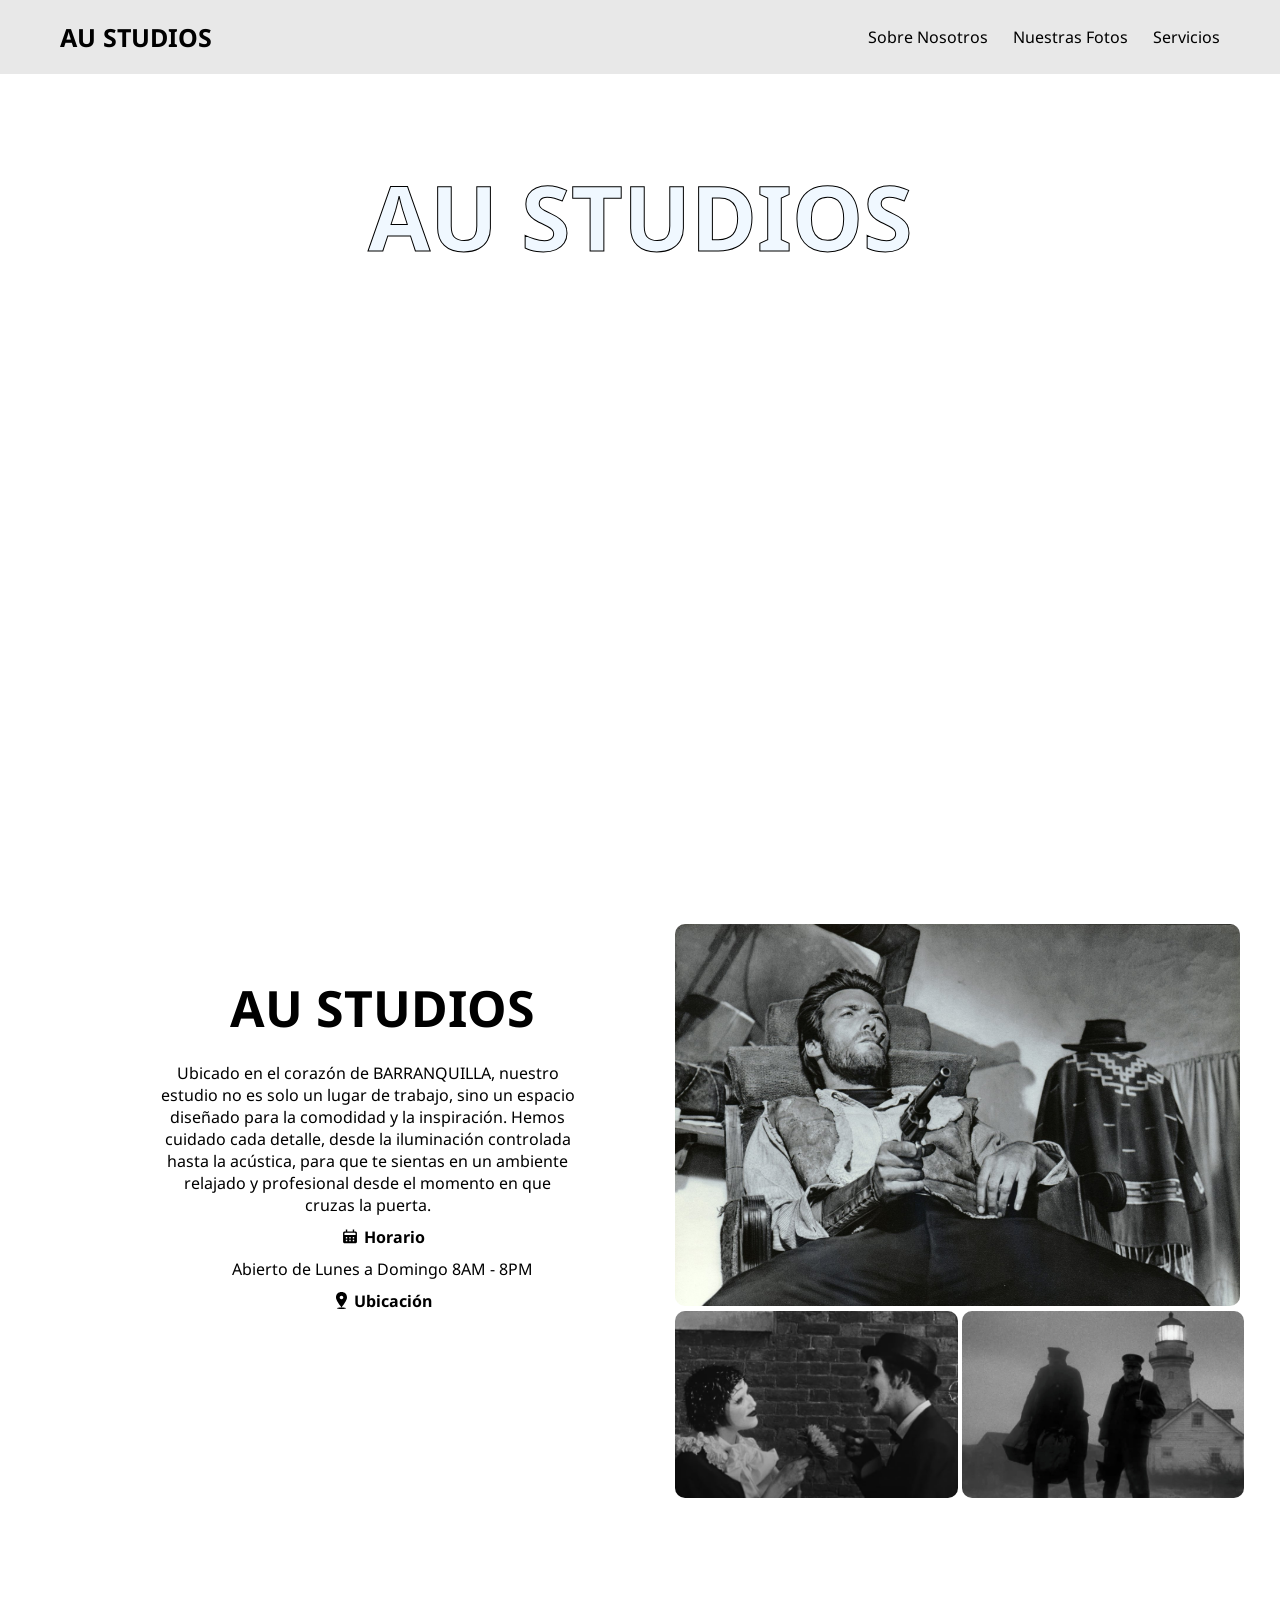
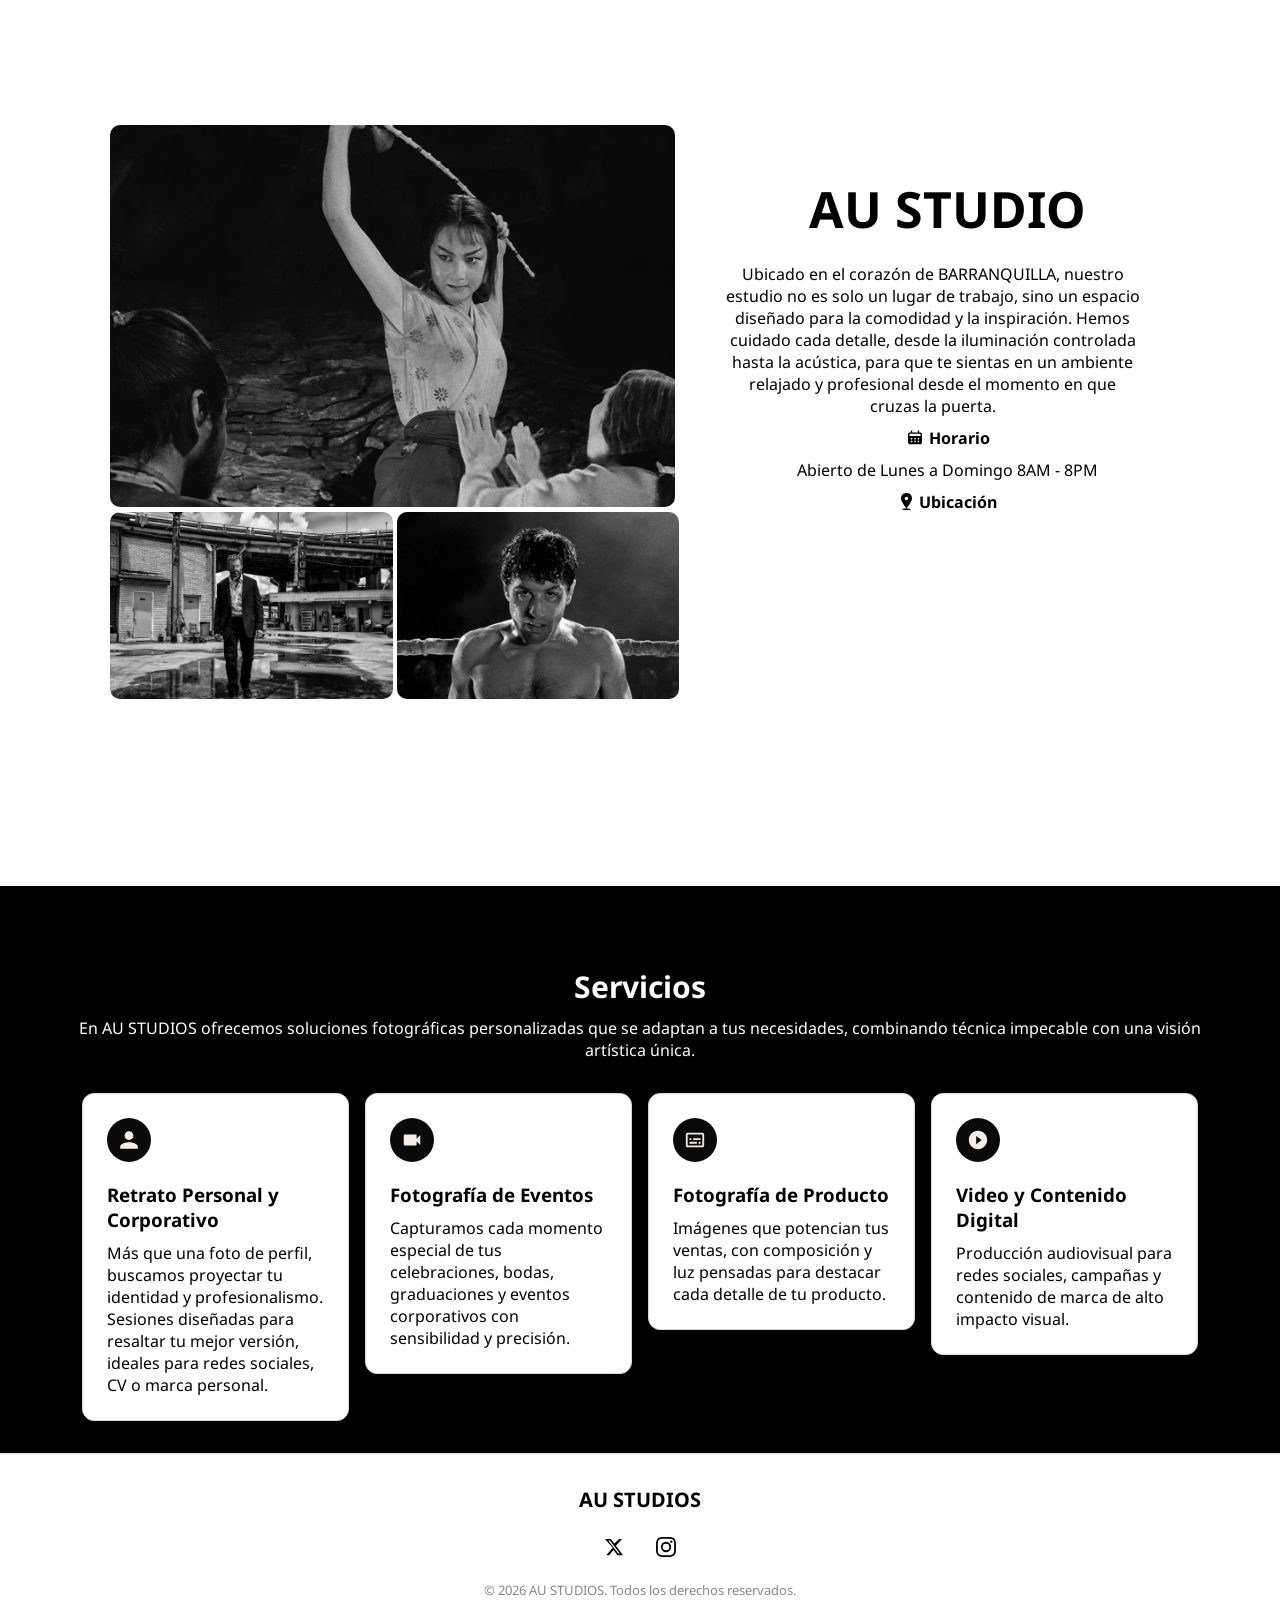
<file: index.html>
<!DOCTYPE html>
<html lang="es">

<head>
    <meta charset="UTF-8">
    <meta name="viewport" content="width=device-width, initial-scale=1.0">
    <title>AU STUDIOS</title>
    <link rel="preconnect" href="https://fonts.googleapis.com">
    <link rel="preconnect" href="https://fonts.gstatic.com" crossorigin>
    <link
        href="https://fonts.googleapis.com/css2?family=Cascadia+Mono:ital,wght@0,200..700;1,200..700&family=Miranda+Sans:ital,wght@0,400..700;1,400..700&family=Noto+Sans:ital,wght@0,100..900;1,100..900&display=swap"
        rel="stylesheet">
    <link rel="stylesheet" href="index.css">
    <link rel="shortcut icon" href="img/iconau.png" type="image/x-icon">
</head>

<body>
    <!-- este es el menu navegador de la página -->
    <header class="top-nave">
        <div class="logo">
            <a href="index.html"><b>AU STUDIOS</b></a>
        </div>
        <div class="menu">
            <a href="https://www.instagram.com/camillemarrugo/" target="_blank">Sobre Nosotros</a>
            <a href="gallery.html" target="_blank">Nuestras Fotos</a>
            <a href="#servicios">Servicios</a>
        </div>
    </header>
    <main>
        <div class="landing-page">
            <h1>AU STUDIOS</h1>
            <p>La fotografía es más que solo apretar un botón; es el arte de detener el tiempo y preservar la esencia de
                un instante. Mi misión es transformar tus historias, emociones y proyectos en imágenes que hablen por sí
                solas.</p>
        </div>

        <section class="info-section"> <!--  es un elemento semántico que agrupa contenido relacionado temáticamente -->
            <aside> <!-- aside es como una barra lateral, como una caja de información -->
                <div class="info-view">
                    <h2>AU STUDIOS</h2>
                    <p class="parraf">Ubicado en el corazón de BARRANQUILLA, nuestro estudio no es solo un
                        lugar de trabajo, sino un espacio diseñado para la comodidad y la inspiración. Hemos cuidado
                        cada
                        detalle, desde la iluminación controlada hasta la acústica, para que te sientas en un ambiente
                        relajado y profesional desde el momento en que cruzas la puerta.</p>

                    <p class="time-info">
                        <svg class="time-img" height="20px" version="1.1" viewBox="0 0 24 24" width="24px"
                            xmlns="http://www.w3.org/2000/svg" xmlns:xlink="http://www.w3.org/1999/xlink">
                            <title />
                            <g fill="none" fill-rule="evenodd" id="calendar" stroke="none" stroke-width="1">
                                <path
                                    d="M8,2 L8,5 L16,5 L16,2 L18,2 L18,5 L19.4361148,5 C20.3276335,5 20.6509198,5.09282561 20.9768457,5.2671327 C21.3027716,5.4414398 21.5585602,5.69722837 21.7328673,6.0231543 C21.9071744,6.34908022 22,6.67236646 22,7.5638852 L22,19.4361148 C22,20.3276335 21.9071744,20.6509198 21.7328673,20.9768457 C21.5585602,21.3027716 21.3027716,21.5585602 20.9768457,21.7328673 C20.6509198,21.9071744 20.3276335,22 19.4361148,22 L4.5638852,22 C3.67236646,22 3.34908022,21.9071744 3.0231543,21.7328673 C2.69722837,21.5585602 2.4414398,21.3027716 2.2671327,20.9768457 C2.10623385,20.675991 2.014763,20.3773855 2.00164263,19.6320228 L2,7.5638852 C2,6.67236646 2.09282561,6.34908022 2.2671327,6.0231543 C2.4414398,5.69722837 2.69722837,5.4414398 3.0231543,5.2671327 C3.324009,5.10623385 3.6226145,5.014763 4.36797723,5.00164263 L6,5 L6,2 L8,2 Z M18,17 L16,17 L16,19 L18,19 L18,17 Z M13,17 L11,17 L11,19 L13,19 L13,17 Z M8,17 L6,17 L6,19 L8,19 L8,17 Z M18,13 L16,13 L16,15 L18,15 L18,13 Z M13,13 L11,13 L11,15 L13,15 L13,13 Z M8,13 L6,13 L6,15 L8,15 L8,13 Z M19,7 L5,7 C4.44771525,7 4,7.44771525 4,8 L4,8 L4,10 L20,10 L20,8 C20,7.44771525 19.5522847,7 19,7 L19,7 Z"
                                    fill="#000000" fill-rule="nonzero" id="Combined-Shape2" />
                            </g>
                        </svg>
                        <b> Horario</b>
                    </p>
                    <p>Abierto de Lunes a Domingo 8AM - 8PM</p>
                    <p class="time-info">
                        <svg class="time-img2" enable-background="new 0 0 64 64" version="1.1" viewBox="0 0 64 64"
                            xml:space="preserve" xmlns="http://www.w3.org/2000/svg"
                            xmlns:xlink="http://www.w3.org/1999/xlink">
                            <g id="Glyph">
                                <path
                                    d="M52.708,20.849C52.708,8.185,44.584,0,32,0S11.292,8.185,11.292,20.849c0,10.556,16.311,31.747,18.175,34.118l2.278,2.928   c-9.542,0.025-17.237,1.38-17.237,3.051c0,1.686,7.836,3.053,17.502,3.053s17.502-1.367,17.502-3.053   c0-1.672-7.704-3.028-17.255-3.051l2.292-2.928C36.396,52.581,52.708,31.39,52.708,20.849z M25.294,20.835   c0-3.604,3.002-6.526,6.706-6.526c3.704,0,6.706,2.922,6.706,6.526S35.704,27.361,32,27.361   C28.296,27.361,25.294,24.439,25.294,20.835z"
                                    fill="#000000" />
                            </g>
                        </svg>
                        <b> Ubicación</b>
                    </p>
                    <div class="map-container"><iframe
                            src="https://www.google.com/maps/embed?pb=!1m18!1m12!1m3!1d3916.66645380949!2d-74.7806633!3d10.9885293!2m3!1f0!2f0!3f0!3m2!1i1024!2i768!4f13.1!3m3!1m2!1s0x8ef42d0025832995%3A0x6ee5ef55547f7da6!2sRiwi!5e0!3m2!1ses!2sus!4v1775830028998!5m2!1ses!2sus"
                            width="122" height="210" style="border:0;" allowfullscreen="" loading="lazy"
                            referrerpolicy="no-referrer-when-downgrade"></iframe></div>

                </div>
            </aside>
            <article>
                <div class="imgs-info">
                    <img class="img1" src="img/img1.jpg" alt="Clint Eastwood in For A Few Dollars More">
                    <div class="img-down">
                        <img class="img2" src="img/img2.jpg" alt="the 1975 in I'm in love with you">
                        <img class="img3" src="img/img3.jpg" alt="The Lighthouse (2019)">
                    </div>
                </div>
            </article>

        </section>
        <section class="info-section">
            <aside class="aside-2">
                <div class="imgs-info2">
                    <img class="img1" src="img/img4.jpg" alt="Akira Kurosawa: The Hidden Fortress">
                    <div class="img-down">
                        <img class="img2" src="img/img5.jpg" alt="Logan: Wolverine">
                        <img class="img3" src="img/img6.jpg" alt="Raging Bull">
                    </div>
                </div>
            </aside>
            <article>
                <div class="info-view">
                    <h2>AU STUDIO</h2>
                    <p class="parraf">Ubicado en el corazón de BARRANQUILLA, nuestro estudio no es solo un
                        lugar de trabajo, sino un espacio diseñado para la comodidad y la inspiración. Hemos cuidado
                        cada
                        detalle, desde la iluminación controlada hasta la acústica, para que te sientas en un ambiente
                        relajado y profesional desde el momento en que cruzas la puerta.</p>

                    <p class="time-info">
                        <svg class="time-img" height="20px" version="1.1" viewBox="0 0 24 24" width="24px"
                            xmlns="http://www.w3.org/2000/svg" xmlns:xlink="http://www.w3.org/1999/xlink">
                            <title />
                            <g fill="none" fill-rule="evenodd" id="calendar2" stroke="none" stroke-width="1">
                                <path
                                    d="M8,2 L8,5 L16,5 L16,2 L18,2 L18,5 L19.4361148,5 C20.3276335,5 20.6509198,5.09282561 20.9768457,5.2671327 C21.3027716,5.4414398 21.5585602,5.69722837 21.7328673,6.0231543 C21.9071744,6.34908022 22,6.67236646 22,7.5638852 L22,19.4361148 C22,20.3276335 21.9071744,20.6509198 21.7328673,20.9768457 C21.5585602,21.3027716 21.3027716,21.5585602 20.9768457,21.7328673 C20.6509198,21.9071744 20.3276335,22 19.4361148,22 L4.5638852,22 C3.67236646,22 3.34908022,21.9071744 3.0231543,21.7328673 C2.69722837,21.5585602 2.4414398,21.3027716 2.2671327,20.9768457 C2.10623385,20.675991 2.014763,20.3773855 2.00164263,19.6320228 L2,7.5638852 C2,6.67236646 2.09282561,6.34908022 2.2671327,6.0231543 C2.4414398,5.69722837 2.69722837,5.4414398 3.0231543,5.2671327 C3.324009,5.10623385 3.6226145,5.014763 4.36797723,5.00164263 L6,5 L6,2 L8,2 Z M18,17 L16,17 L16,19 L18,19 L18,17 Z M13,17 L11,17 L11,19 L13,19 L13,17 Z M8,17 L6,17 L6,19 L8,19 L8,17 Z M18,13 L16,13 L16,15 L18,15 L18,13 Z M13,13 L11,13 L11,15 L13,15 L13,13 Z M8,13 L6,13 L6,15 L8,15 L8,13 Z M19,7 L5,7 C4.44771525,7 4,7.44771525 4,8 L4,8 L4,10 L20,10 L20,8 C20,7.44771525 19.5522847,7 19,7 L19,7 Z"
                                    fill="#000000" fill-rule="nonzero" id="Combined-Shape" />
                            </g>
                        </svg>
                        <b> Horario</b>
                    </p>
                    <p>Abierto de Lunes a Domingo 8AM - 8PM</p>

                    <p class="time-info">
                        <svg class="time-img2" enable-background="new 0 0 64 64" version="1.1" viewBox="0 0 64 64"
                            xml:space="preserve" xmlns="http://www.w3.org/2000/svg"
                            xmlns:xlink="http://www.w3.org/1999/xlink">
                            <g id="Glyph2">
                                <path
                                    d="M52.708,20.849C52.708,8.185,44.584,0,32,0S11.292,8.185,11.292,20.849c0,10.556,16.311,31.747,18.175,34.118l2.278,2.928   c-9.542,0.025-17.237,1.38-17.237,3.051c0,1.686,7.836,3.053,17.502,3.053s17.502-1.367,17.502-3.053   c0-1.672-7.704-3.028-17.255-3.051l2.292-2.928C36.396,52.581,52.708,31.39,52.708,20.849z M25.294,20.835   c0-3.604,3.002-6.526,6.706-6.526c3.704,0,6.706,2.922,6.706,6.526S35.704,27.361,32,27.361   C28.296,27.361,25.294,24.439,25.294,20.835z"
                                    fill="#000000" />
                            </g>
                        </svg>
                        <b> Ubicación</b>
                    </p>
                    <div class="map-container"><iframe
                            src="https://www.google.com/maps/embed?pb=!1m18!1m12!1m3!1d3916.66645380949!2d-74.7806633!3d10.9885293!2m3!1f0!2f0!3f0!3m2!1i1024!2i768!4f13.1!3m3!1m2!1s0x8ef42d0025832995%3A0x6ee5ef55547f7da6!2sRiwi!5e0!3m2!1ses!2sus!4v1775830028998!5m2!1ses!2sus"
                            width="122" height="210" style="border:0;" allowfullscreen="" loading="lazy"
                            referrerpolicy="no-referrer-when-downgrade"></iframe></div>
                </div>
            </article>
        </section>
        <section class="servicios" id="servicios">
            <div class="servi-header">
                <h2>Servicios</h2>
                <p>En AU STUDIOS ofrecemos soluciones fotográficas personalizadas que se adaptan a tus necesidades,
                    combinando técnica impecable con una visión artística única.</p>
            </div>
            <div class="header-grid">
                <div>
                    <div class="servi-card">
                        <div class="servi-icon">
                            <svg viewBox="0 0 24 24" xmlns="http://www.w3.org/2000/svg">
                                <path
                                    d="M12 12c2.7 0 4.8-2.1 4.8-4.8S14.7 2.4 12 2.4 7.2 4.5 7.2 7.2 9.3 12 12 12zm0 2.4c-3.2 0-9.6 1.6-9.6 4.8v2.4h19.2v-2.4c0-3.2-6.4-4.8-9.6-4.8z" />
                            </svg>
                        </div>
                        <h3>Retrato Personal y Corporativo</h3>
                        <p>Más que una foto de perfil, buscamos proyectar tu identidad y profesionalismo. Sesiones
                            diseñadas para resaltar tu mejor versión, ideales para redes sociales, CV o marca personal.
                        </p>
                    </div>
                </div>
                <div>
                    <div class="servi-card">
                        <div class="servi-icon">
                            <svg viewBox="0 0 24 24" xmlns="http://www.w3.org/2000/svg">
                                <path
                                    d="M17 10.5V7c0-.55-.45-1-1-1H4c-.55 0-1 .45-1 1v10c0 .55.45 1 1 1h12c.55 0 1-.45 1-1v-3.5l4 4v-11l-4 4z" />
                            </svg>
                        </div>
                        <h3>Fotografía de Eventos</h3>
                        <p>Capturamos cada momento especial de tus celebraciones, bodas, graduaciones y eventos
                            corporativos con sensibilidad y precisión.</p>
                    </div>

                </div>
                <div>
                    <div class="servi-card">
                        <div class="servi-icon">
                            <svg viewBox="0 0 24 24" xmlns="http://www.w3.org/2000/svg">
                                <path
                                    d="M20 4H4c-1.1 0-2 .9-2 2v12c0 1.1.9 2 2 2h16c1.1 0 2-.9 2-2V6c0-1.1-.9-2-2-2zm0 14H4V6h16v12zM6 10h2v2H6zm0 4h8v2H6zm10 0h2v2h-2zm-6-4h8v2h-8z" />
                            </svg>
                        </div>
                        <h3>Fotografía de Producto</h3>
                        <p>Imágenes que potencian tus ventas, con composición y luz pensadas para destacar cada detalle
                            de tu producto.</p>
                    </div>

                </div>
                <div>
                    <div class="servi-card">
                        <div class="servi-icon">
                            <svg viewBox="0 0 24 24" xmlns="http://www.w3.org/2000/svg">
                                <path
                                    d="M12 2C6.48 2 2 6.48 2 12s4.48 10 10 10 10-4.48 10-10S17.52 2 12 2zm-2 14.5v-9l6 4.5-6 4.5z" />
                            </svg>
                        </div>
                        <h3>Video y Contenido Digital</h3>
                        <p>Producción audiovisual para redes sociales, campañas y contenido de marca de alto impacto
                            visual.</p>
                    </div>
                </div>
            </div>
        </section>
    </main>
    <!-- footer es el pie de la página -->
    <footer class="footer">
        <div class="footer-logo">
            <a href="index.html"><b>AU STUDIOS</b></a>
        </div>
        <div class="footer-social">
            <a href="https://x.com/JuniorClubSA">
                <svg viewBox="0 0 24 24" xmlns="http://www.w3.org/2000/svg">
                    <path
                        d="M18.244 2.25h3.308l-7.227 8.26 8.502 11.24H16.17l-4.714-6.231-5.401 6.231H2.742l7.735-8.835L1.254 2.25H8.08l4.253 5.622 5.911-5.622zm-1.161 17.52h1.833L7.084 4.126H5.117z" />
                </svg>
            </a>
            <a href="https://www.instagram.com/camillemarrugo/?hl=es-la">
                <svg viewBox="0 0 24 24" xmlns="http://www.w3.org/2000/svg">
                    <path
                        d="M12 2.163c3.204 0 3.584.012 4.85.07 3.252.148 4.771 1.691 4.919 4.919.058 1.265.069 1.645.069 4.849 0 3.205-.012 3.584-.069 4.849-.149 3.225-1.664 4.771-4.919 4.919-1.266.058-1.644.07-4.85.07-3.204 0-3.584-.012-4.849-.07-3.26-.149-4.771-1.699-4.919-4.92-.058-1.265-.07-1.644-.07-4.849 0-3.204.013-3.583.07-4.849.149-3.227 1.664-4.771 4.919-4.919 1.266-.057 1.645-.069 4.849-.069zM12 0C8.741 0 8.333.014 7.053.072 2.695.272.273 2.69.073 7.052.014 8.333 0 8.741 0 12c0 3.259.014 3.668.072 4.948.2 4.358 2.618 6.78 6.98 6.98C8.333 23.986 8.741 24 12 24c3.259 0 3.668-.014 4.948-.072 4.354-.2 6.782-2.618 6.979-6.98.059-1.28.073-1.689.073-4.948 0-3.259-.014-3.667-.072-4.947-.196-4.354-2.617-6.78-6.979-6.98C15.668.014 15.259 0 12 0zm0 5.838a6.162 6.162 0 1 0 0 12.324 6.162 6.162 0 0 0 0-12.324zM12 16a4 4 0 1 1 0-8 4 4 0 0 1 0 8zm6.406-11.845a1.44 1.44 0 1 0 0 2.881 1.44 1.44 0 0 0 0-2.881z" />
                </svg>
            </a>
        </div>
        <p class="footer-copy">© 2026 AU STUDIOS. Todos los derechos reservados.</p>
    </footer>
</body>

</html>
</file>
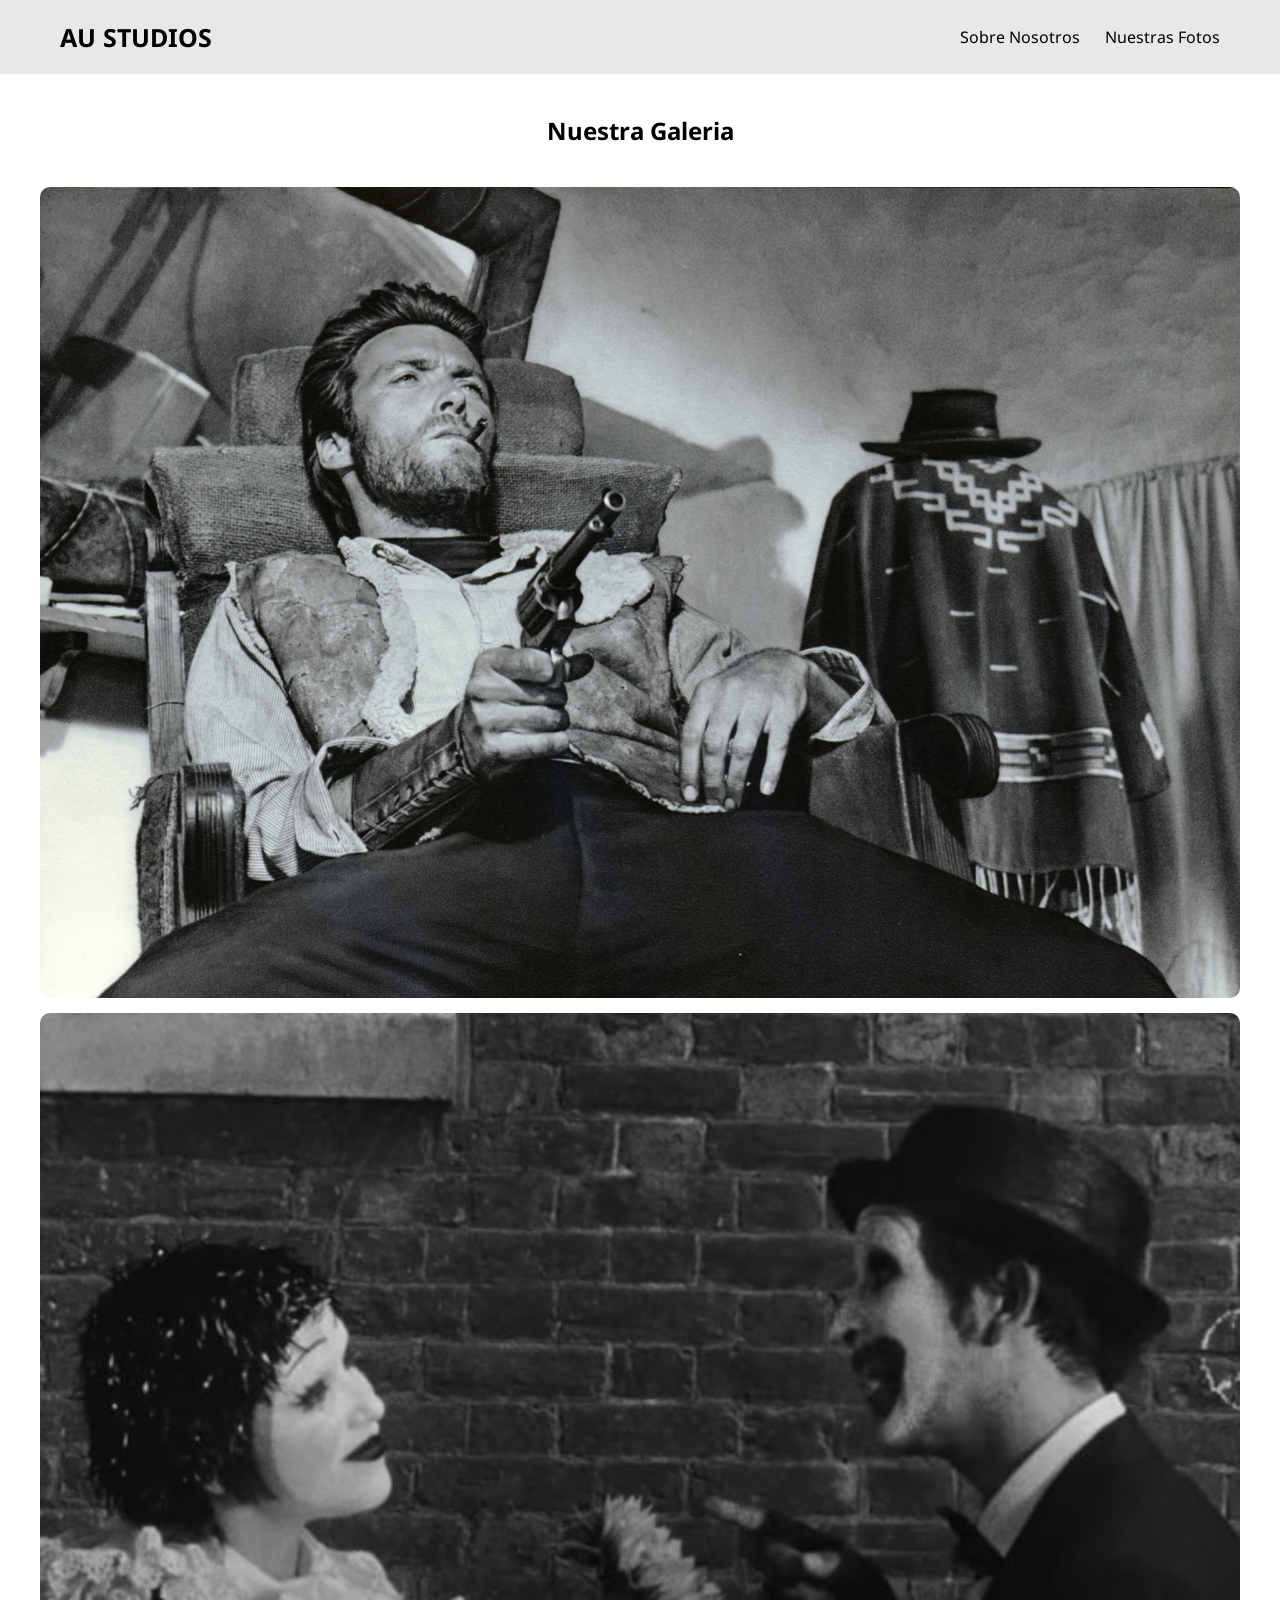
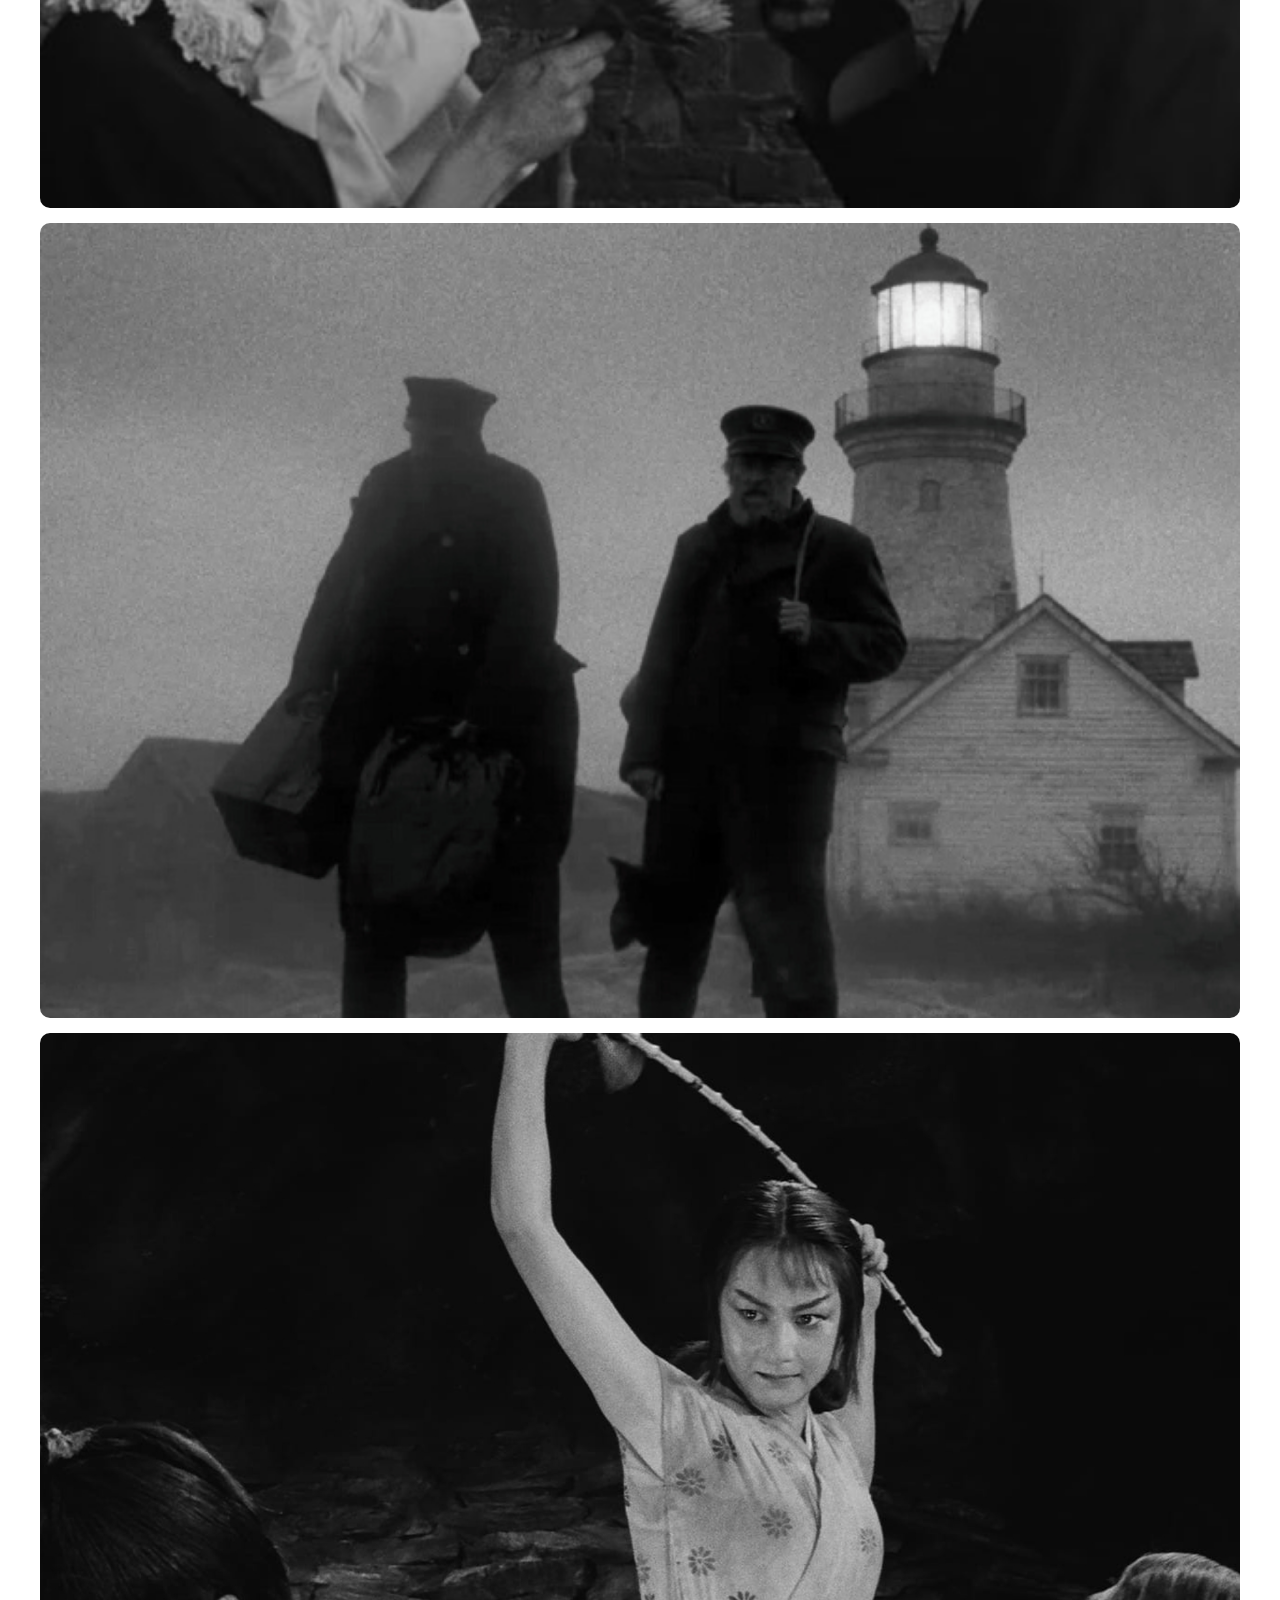
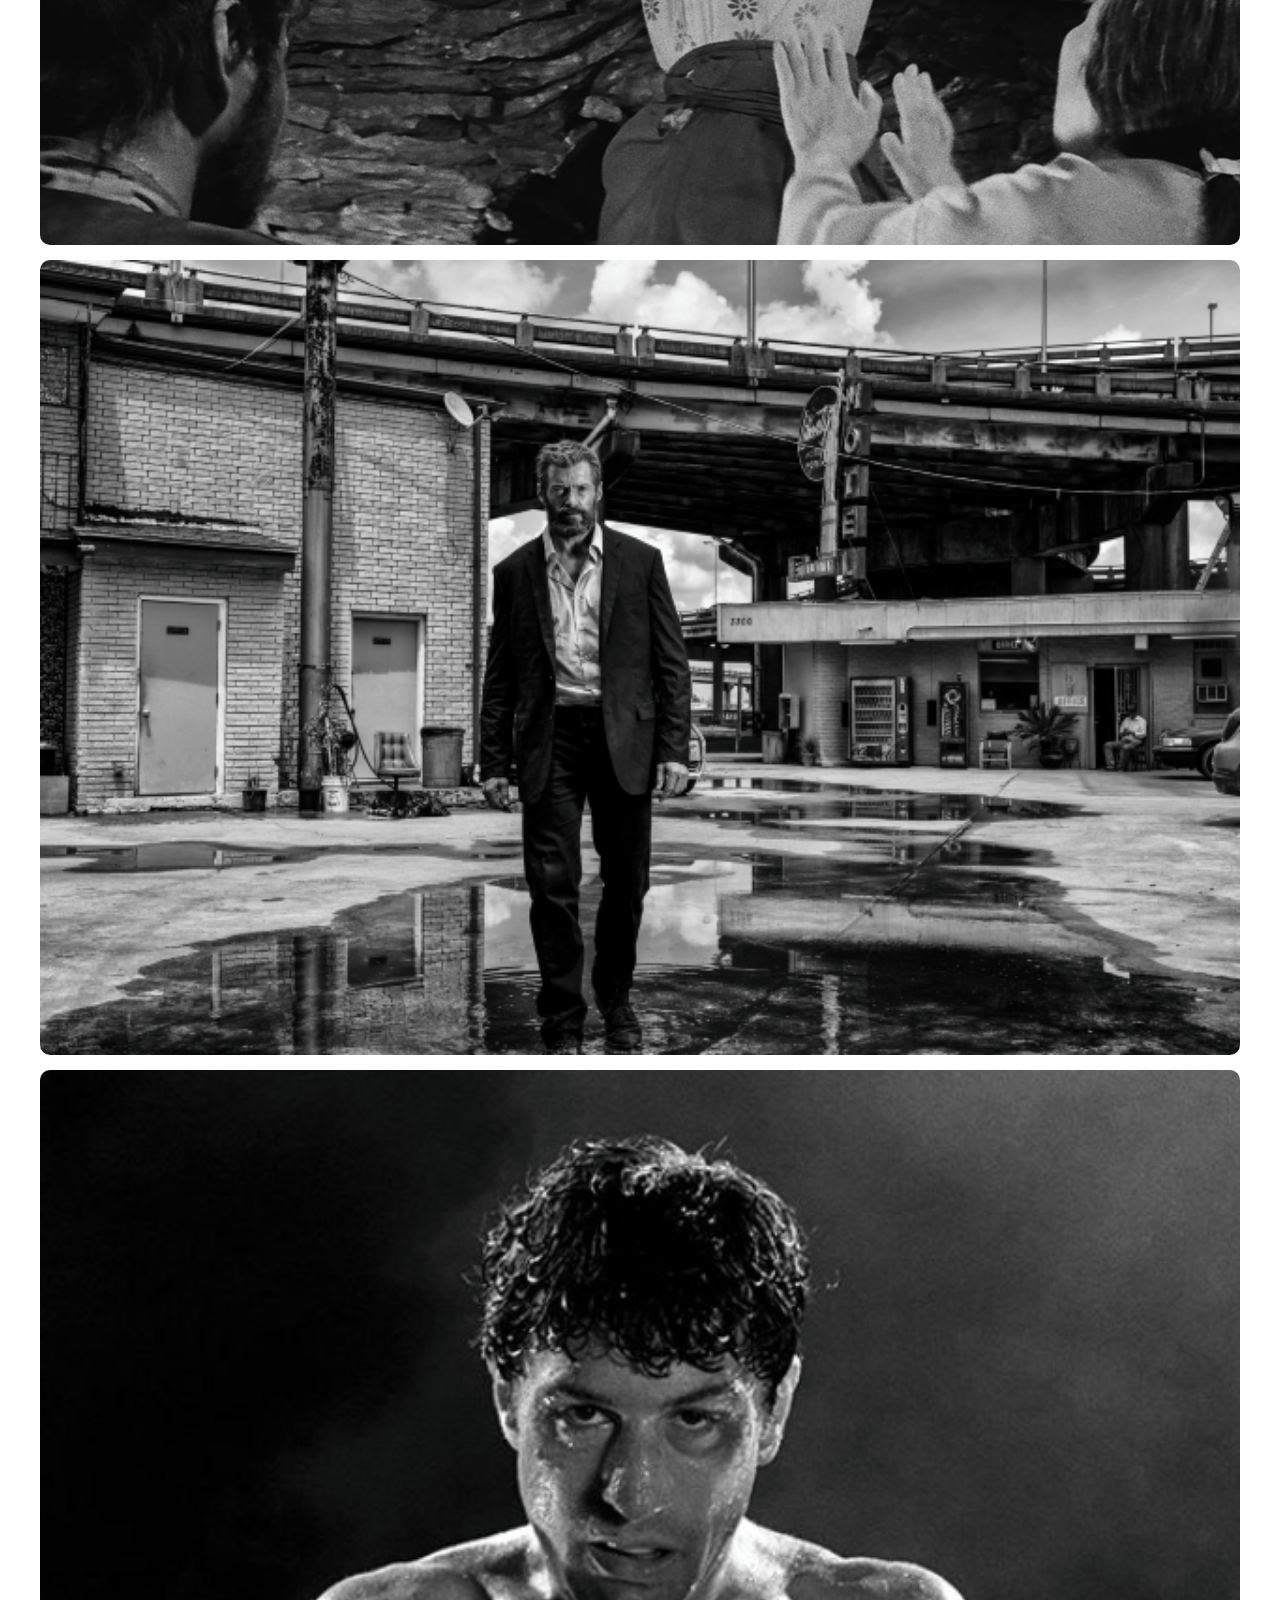
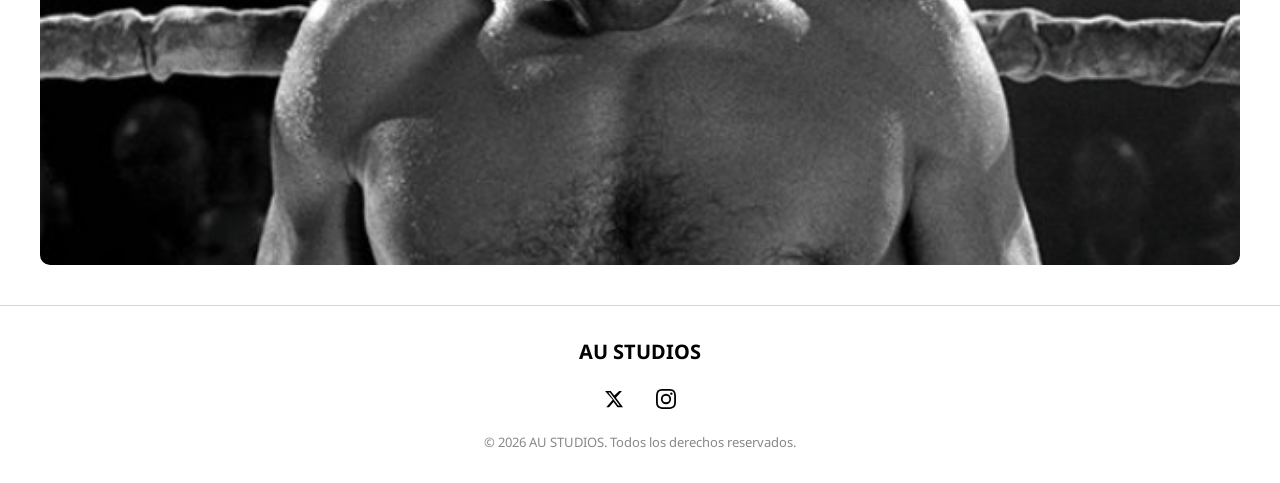
<file: gallery.html>
<!DOCTYPE html>
<html lang="es">

<head>
    <meta charset="UTF-8">
    <meta name="viewport" content="width=device-width, initial-scale=1.0">
    <title>AU STUDIOS</title>
    <link rel="preconnect" href="https://fonts.googleapis.com">
    <link rel="preconnect" href="https://fonts.gstatic.com" crossorigin>
    <link
        href="https://fonts.googleapis.com/css2?family=Cascadia+Mono:ital,wght@0,200..700;1,200..700&family=Miranda+Sans:ital,wght@0,400..700;1,400..700&family=Noto+Sans:ital,wght@0,100..900;1,100..900&display=swap"
        rel="stylesheet">
    <link rel="stylesheet" href="index.css">
    <link rel="shortcut icon" href="img/iconau.png" type="image/x-icon">
</head>

<body>
    <header class="top-nave">
        <div class="logo">
            <a href="index.html"><b>AU STUDIOS</b></a>
        </div>
        <div class="menu">
            <a href="https://www.instagram.com/camillemarrugo/" target="_blank">Sobre Nosotros</a>
            <a href="gallery.html">Nuestras Fotos</a>
        </div>
    </header>
    <!-- galeria -->
    <h2>Nuestra Galeria</h2>
    <div class="gallery">

        <img src="img/img1.jpg" alt="Clint Eastwood in For A Few Dollars More">
        <img src="img/img2.jpg" alt="the 1975 in I'm in love with you">
        <img src="img/img3.jpg" alt="The Lighthouse (2019)">
        <img src="img/img4.jpg" alt="Akira Kurosawa: The Hidden Fortress">
        <img src="img/img5.jpg" alt="Logan: Wolverine">
        <img src="img/img6.jpg" alt="Raging Bull">
    </div>

    <!-- footer -->
    <footer class="footer">
        <div class="footer-logo">
            <a href="index.html"><b>AU STUDIOS</b></a>
        </div>
        <div class="footer-social">
            <a href="https://x.com/JuniorClubSA">
                <svg viewBox="0 0 24 24" xmlns="http://www.w3.org/2000/svg">
                    <path
                        d="M18.244 2.25h3.308l-7.227 8.26 8.502 11.24H16.17l-4.714-6.231-5.401 6.231H2.742l7.735-8.835L1.254 2.25H8.08l4.253 5.622 5.911-5.622zm-1.161 17.52h1.833L7.084 4.126H5.117z" />
                </svg>
            </a>
            <a href="https://www.instagram.com/camillemarrugo/?hl=es-la">
                <svg viewBox="0 0 24 24" xmlns="http://www.w3.org/2000/svg">
                    <path
                        d="M12 2.163c3.204 0 3.584.012 4.85.07 3.252.148 4.771 1.691 4.919 4.919.058 1.265.069 1.645.069 4.849 0 3.205-.012 3.584-.069 4.849-.149 3.225-1.664 4.771-4.919 4.919-1.266.058-1.644.07-4.85.07-3.204 0-3.584-.012-4.849-.07-3.26-.149-4.771-1.699-4.919-4.92-.058-1.265-.07-1.644-.07-4.849 0-3.204.013-3.583.07-4.849.149-3.227 1.664-4.771 4.919-4.919 1.266-.057 1.645-.069 4.849-.069zM12 0C8.741 0 8.333.014 7.053.072 2.695.272.273 2.69.073 7.052.014 8.333 0 8.741 0 12c0 3.259.014 3.668.072 4.948.2 4.358 2.618 6.78 6.98 6.98C8.333 23.986 8.741 24 12 24c3.259 0 3.668-.014 4.948-.072 4.354-.2 6.782-2.618 6.979-6.98.059-1.28.073-1.689.073-4.948 0-3.259-.014-3.667-.072-4.947-.196-4.354-2.617-6.78-6.979-6.98C15.668.014 15.259 0 12 0zm0 5.838a6.162 6.162 0 1 0 0 12.324 6.162 6.162 0 0 0 0-12.324zM12 16a4 4 0 1 1 0-8 4 4 0 0 1 0 8zm6.406-11.845a1.44 1.44 0 1 0 0 2.881 1.44 1.44 0 0 0 0-2.881z" />
                </svg>
            </a>
        </div>
        <p class="footer-copy">© 2026 AU STUDIOS. Todos los derechos reservados.</p>
    </footer>
</body>

</html>
</file>
<file: index.css>
* {
    margin: 0;
    padding: 0;
    font-family: "Noto Sans", sans-serif;
}

html {
    scroll-behavior: smooth;
}

/* activa un desplazamiento suave en toda la página, al aplicarlo a la etiqueta html afecta a todo el viewport*/

body {
    background-color: #ffffff;
}

.top-nave a {
    text-decoration: none;
    color: rgb(0, 0, 0);
}

.logo {
    font-size: 25px;
}

.top-nave {
    padding: 20px 60px;
    display: flex;
    background-color: #e8e8e8;
}

.menu {
    display: flex;
    flex: 1;
    gap: 25px;
    justify-content: flex-end;
    align-items: center;
}

/* fondo principal */
.landing-page {
    background-size: cover;
    height: 90vh;
    background-repeat: no-repeat;
    background-position: center;
    animation: slideFotos 8s infinite alternate;
}

@keyframes slideFotos {

    0%,
    45% {
        background-image: url(img/1.jpeg);
        margin-left: 0;
    }

    50%,
    95% {
        background-image: url(img/img7.jpg);
        -ms-transform-origin-x: 200%;
    }

    100% {
        background-image: url(img/1.jpeg);
        margin-left: 0%;
    }
}

.landing-page h1 {
    text-align: center;
    padding: 9vh 20vh;
    font-size: 10vh;
    color: aliceblue;
    -webkit-text-stroke: 1px black;
    /*WebKit es un motor de renderizador de codigo abierto desarrollado por apple, 
    -webkit- es el prefijo en css que seria como una regla especifica para aplicar 
    estilos en navegadores con este motor de renderizado.*/

}

.landing-page p {
    text-align: center;
    position: relative;
    top: 40vh;
    color: #ffffff;
    padding-left: 40vh;
    padding-right: 40vh;
    font-size: 20px;
}


.info-section {
    display: flex;
    margin-left: 70px;
    padding: 40px;
    align-items: flex-start;
}


aside {
    width: 50%;
    display: flex;
    align-items: flex-start;
    justify-content: center;
}

article {
    width: 50%;
    display: flex;
    align-items: flex-start;
    justify-content: center;
}


.imgs-info {
    width: 100%;
    margin: 0;
}

.imgs-info2 {
    width: 100%;
    margin: 0;
}

/*foto grande*/
.img1 {
    width: 100%;
    border-radius: 10px;
}

.img2 {
    width: 50%;
    border-radius: 10px;
    margin-right: 4px;
}

.img3 {
    width: 50%;
    border-radius: 10px;
}

/*fotos de abajo*/
.img-down {
    display: flex;
}

/* cambia el color al seleccionar las palabras, quita el azul maluco */
::selection {
    background-color: black;
    color: white;
}

.info-view {
    margin: 20px;
    margin-top: 10px;
    margin-right: 40px;
}

.info-view h2 {
    font-size: 50px;
    margin-bottom: 20px;
    text-align: center;
    color: #000000;
}

.info-view .parraf {
    margin-left: 30px;
    margin-right: 60px;
}

.info-view p {
    text-align: center;
}

.time-img {
    width: 20px;
    height: auto;
    position: relative;
    top: 1.9px;
}

.time-img2 {
    width: 17px;
    height: auto;
    position: relative;
    top: 1.9px;
}

.time-info {
    margin: 10px;
}

.time-info b {
    color: #000000;
}

iframe {
    width: 100%;
    height: 280px;
}

.servicios {
    background-color: #000000;
    flex-wrap: wrap;
    padding-top: 40px;
}

.servi-header h2 {
    text-align: center;
    font-size: 30px;
    color: white;
}

.servi-header p {
    text-align: center;
    margin-top: 10px;
    margin-left: 50px;
    margin-right: 50px;
    color: white;
}


.header-grid {
    margin-left: 50px;
    margin-right: 50px;
    display: grid;
    grid-template-columns: repeat(auto-fit, minmax(200px, 1fr));
    gap: 16px;
    padding: 2rem;
    align-items: start;
}

.servi-card {
    background: #fff;
    border: 1px solid #e0d5c8;
    border-radius: 12px;
    padding: 1.5rem;
    display: flex;
    flex-direction: column;
    gap: 10px;
}

.servi-icon {
    width: 44px;
    height: 44px;
    border-radius: 50%;
    background: #0a0a0a;
    display: flex;
    align-items: center;
    justify-content: center;
    margin-bottom: 10px;
}

.servi-icon svg {
    width: 22px;
    height: 22px;
    fill: #f5ede3;
}

.footer {
    background-color: #fff;
    border-top: 1px solid #e0d5c8;
    display: flex;
    flex-direction: column;
    align-items: center;
    gap: 16px;
    padding: 2rem;
}

.footer-logo a {
    font-size: 20px;
    color: #000000;
    text-decoration: none;
}

.footer-social {
    display: flex;
    gap: 16px;
}

.footer-social a {
    width: 36px;
    height: 36px;
    display: flex;
    align-items: center;
    justify-content: center;
}

.footer-social svg {
    width: 20px;
    height: 20px;
    fill: #000000;
}

.footer-copy {
    font-size: 13px;
    color: #888;
    margin: 0;
}

.map-container {
    position: relative;
    width: 100%;
    padding-bottom: 60%;
    height: 0;
    overflow: hidden;
}

.map-container iframe {
    position: absolute;
    top: 0;
    left: 0;
    width: 100%;
    height: 100%;
    border: 0;
}

/*pagina de la galeria*/
.gallery {
    display: grid;
    grid-template-columns: repeat(auto-fit, minmax(750px, 1fr));
    gap: 15px;
    padding: 40px;
}

.gallery img {
    width: 100%;
    height: 100%;
    object-fit: cover;
    border-radius: 10px;
    transition: transform 0.3s ease;
}

.gallery img:hover {
    transform: scale(1.05);
}

h2 {
    text-align: center;
    margin-top: 40px;
}

/* pantalla movil */
@media screen and (max-width: 600px) {

    .top-nave {
        display: block;
        padding: 15px;
    }

    .logo {
        text-align: center;
        padding-bottom: 10px;
    }

    .menu {
        justify-content: center;
        width: 100%;
    }

    .landing-page {
        display: flex;
        flex-direction: column;
        justify-content: center;
        align-items: center;
        padding: 20px;
    }

    .landing-page h1 {
        padding: 0;
        font-size: 38px;
        text-align: center;
    }

    .landing-page p {
        position: static;
        padding: 0 20px;
        margin-top: 15px;
        text-align: center;
        max-width: 90%;
    }

    .info-section {
        flex-direction: column;
        margin-left: 0;
        padding: 20px;
    }

    aside {
        width: 100%;
        margin-left: 0;
        order: 1;
    }

    article {
        width: 100%;
        order: 2;
        margin-top: 20px;
    }

    .imgs-info,
    .imgs-info2 {
        width: 100%;
        margin: 0;
    }

    .img-down {
        flex-direction: column;
        gap: 10px;
    }

    .img2,
    .img3 {
        width: 100%;
        margin: 0;
    }

    .info-view {
        margin: 10px;
    }

    .info-view h2 {
        font-size: 32px;
    }

    .info-view .parraf {
        margin: 10px;
    }
}

/*pantalla de tablet a pc pa arriba*/
@media screen and (max-width: 1000px) {

    .info-section {
        flex-direction: column;
        margin-left: 0;
        padding: 20px;
    }

    aside,
    article {
        width: 100%;
        margin-left: 0;
    }

    article {
        margin-top: 20px;
    }


    .info-view {
        margin: 10px;
        margin-right: 10px;
    }

    .info-view h2 {
        font-size: 36px;
    }

    .info-view p {
        text-align: center;
    }

    .info-view .parraf {
        margin: 10px;
    }

    .imgs-info,
    .imgs-info2 {
        width: 100%;
        margin: 0;
    }
}
</file>
